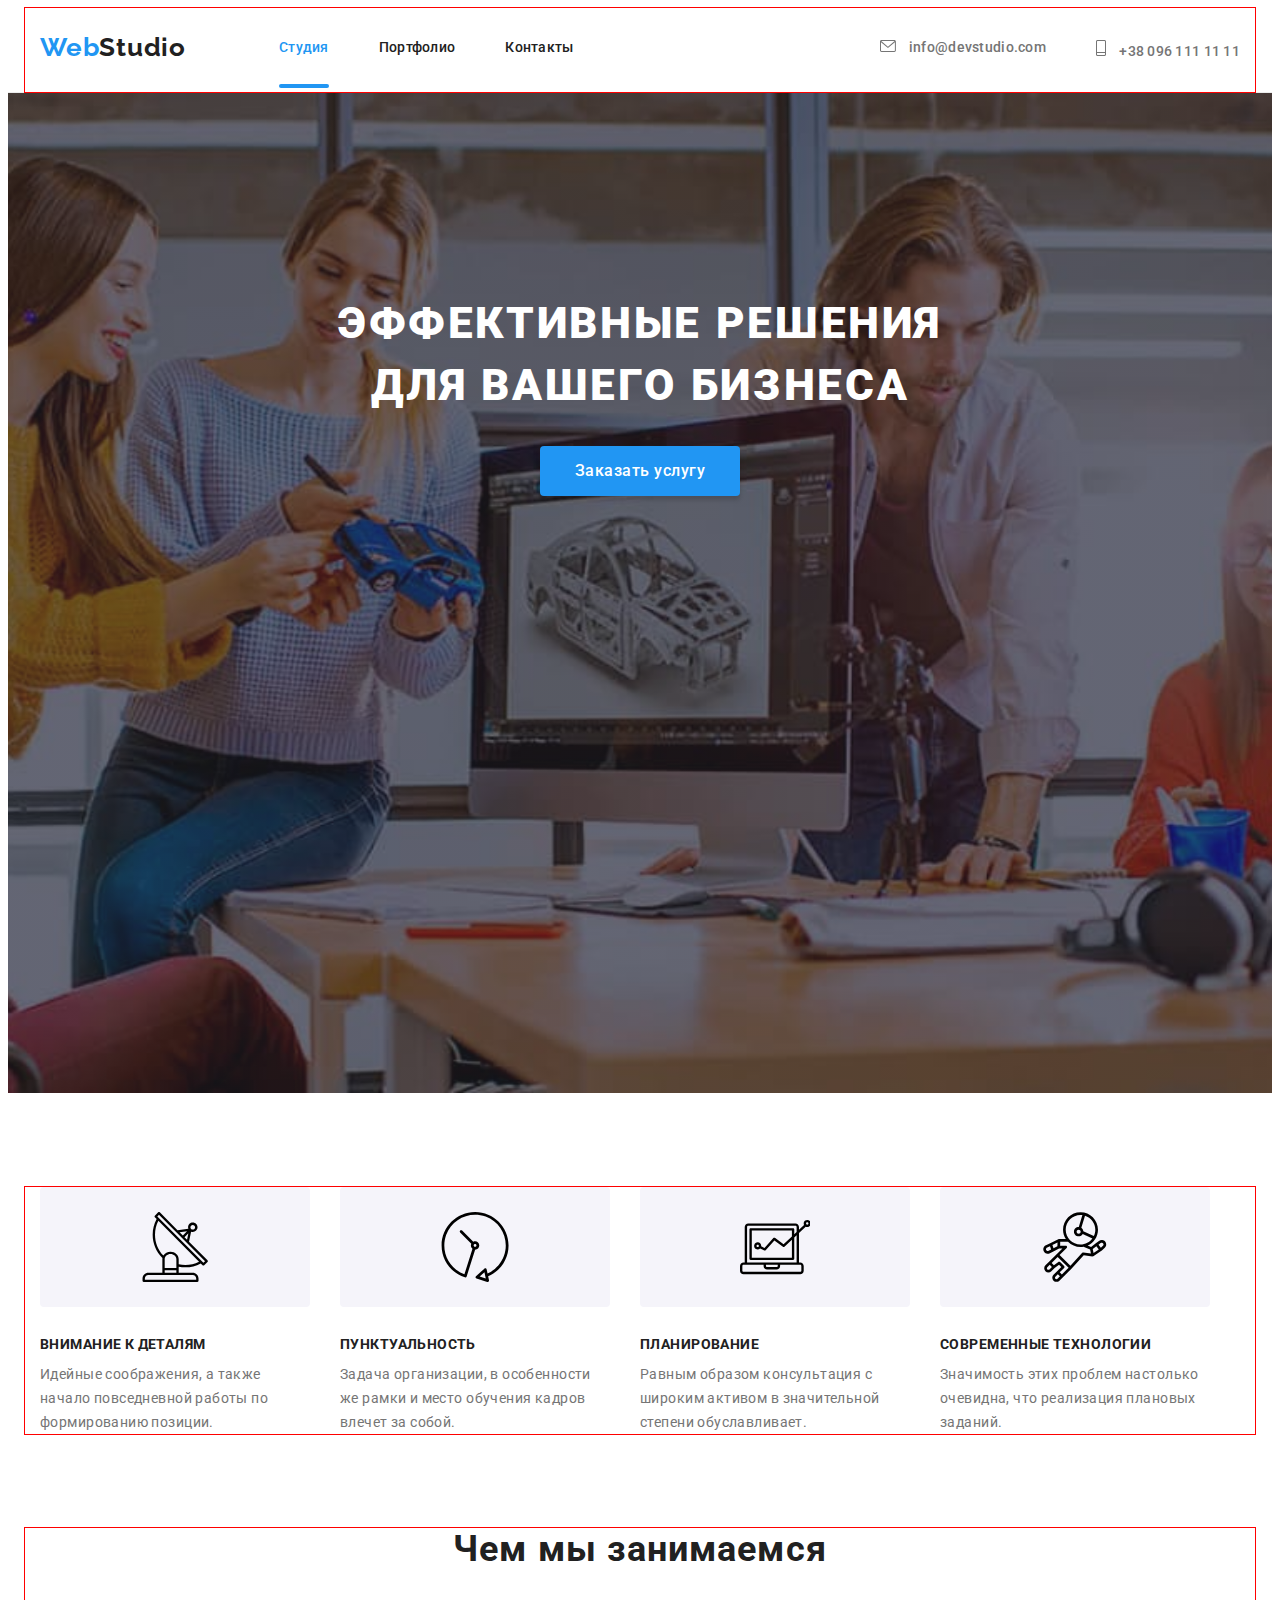
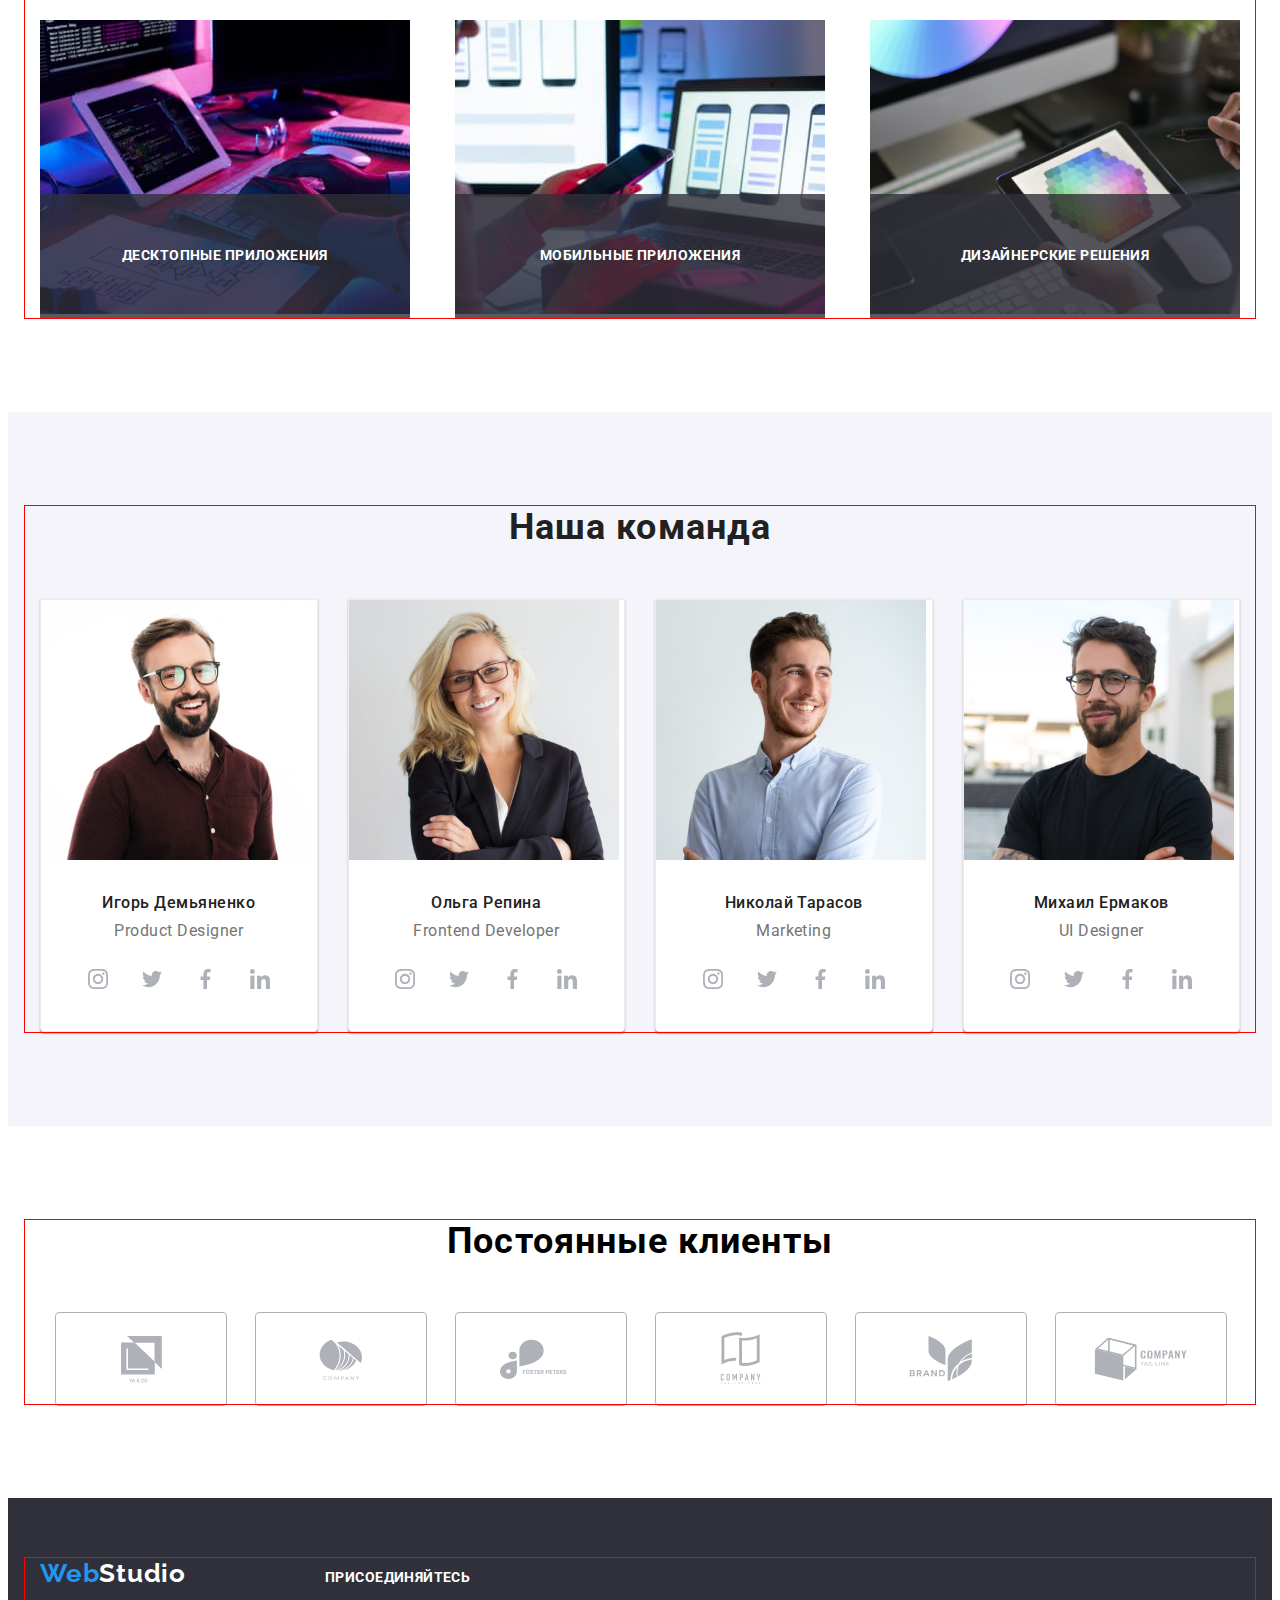
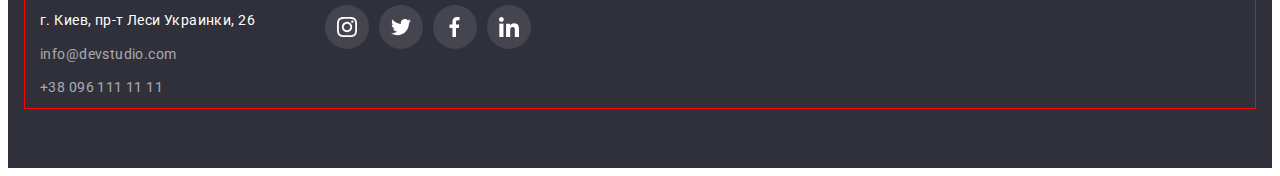
<file: index.html>
<!DOCTYPE html>
<html lang="ru">
  <head>
    <meta charset="UTF-8" />
    <title>homework_website</title>
    <link rel="preconnect" href="https://fonts.googleapis.com" />
    <link rel="preconnect" href="https://fonts.gstatic.com" crossorigin />
    <link
      href="https://fonts.googleapis.com/css2?family=Raleway:wght@400;500;700&family=Roboto:wght@400;500;700;900&display=swap"
      rel="stylesheet"
    />
    <link
      rel="stylesheet"
      href="https://cdnjs.cloudflare.com/ajax/libs/modern-normalize/1.1.0/modern-normalize.min.css"
      integrity="sha512-wpPYUAdjBVSE4KJnH1VR1HeZfpl1ub8YT/NKx4PuQ5NmX2tKuGu6U/JRp5y+Y8XG2tV+wKQpNHVUX03MfMFn9Q=="
      crossorigin="anonymous"
      referrerpolicy="no-referrer"
    />
    <link rel="stylesheet" href="css/styles.css" />
  </head>
  <body class="body">
    <header class="header">
      <div class="container">
        <div class="container-header">
          <a class="logo link" href=""
            ><span class="logo-style-first">Web</span
            ><span class="logo-style-second">Studio</span></a
          >
          <nav>
            <ul class="site-nav1">
              <li class="header-link">
                <a class="header-item current link current contacts" href=""
                  >Студия</a
                >
              </li>
              <li class="header-link">
                <a class="header-item link contacts" href="./portfolio.html"
                  >Портфолио</a
                >
              </li>
              <li class="header-link">
                <a class="header-item link contacts" href="">Контакты</a>
              </li>
            </ul>
          </nav>
          <ul class="site-nav2">
            <li class="header-link">
              <a
                class="header-item link contacts-link"
                href="mailto:info@devstudio.com"
              >
                <svg class="my-icon" width="16" height="12">
                  <use
                    href="./images/symbol-defs.svg#icon-envelope-hover"
                  ></use>
                </svg>
                info@devstudio.com</a
              >
            </li>
            <li class="header-link">
              <a class="header-item link contacts-link" href="tel:+380961111111"
                ><svg class="my-icon" width="10" height="16">
                  <use href="./images/symbol-defs.svg#icon-telefon"></use>
                </svg>
                +38 096 111 11 11</a
              >
            </li>
          </ul>
        </div>
      </div>
    </header>
    <main>
      <section class="hero-section section-no-padding">
        <div class="overlay">
          <h1 class="hero">Эффективные решения для вашего бизнеса</h1>

          <button class="button-blue-hero" type="button" data-modal-open>
            Заказать услугу
          </button>
        </div>
      </section>

      <section class="section section-no-padding">
        <h2 class="hidden"></h2>
        <div class="container">
          <ul class="title-text">
            <li class="list-text container-text">
              <div class="list-icon">
                <svg class="title-icon">
                  <use href="./images/symbol-defs.svg#icon-sputnik"></use>
                </svg>
              </div>
              <h3 class="title">Внимание к деталям</h3>
              <p class="text">
                Идейные соображения, а также начало повседневной работы по
                формированию позиции.
              </p>
            </li>
            <li class="list-text container-text">
              <div class="list-icon">
                <svg class="title-icon">
                  <use href="./images/symbol-defs.svg#icon-clock"></use>
                </svg>
              </div>
              <h3 class="title">Пунктуальность</h3>
              <p class="text">
                Задача организации, в особенности же рамки и место обучения
                кадров влечет за собой.
              </p>
            </li>
            <li class="list-text container-text">
              <div class="list-icon">
                <svg class="title-icon">
                  <use href="./images/symbol-defs.svg#icon-computer"></use>
                </svg>
              </div>
              <h3 class="title">Планирование</h3>
              <p class="text">
                Равным образом консультация с широким активом в значительной
                степени обуславливает.
              </p>
            </li>
            <li class="list-text container-text">
              <div class="list-icon">
                <svg class="title-icon">
                  <use href="./images/symbol-defs.svg#icon-cosmo"></use>
                </svg>
              </div>
              <h3 class="title">Современные технологии</h3>
              <p class="text">
                Значимость этих проблем настолько очевидна, что реализация
                плановых заданий.
              </p>
            </li>
          </ul>
        </div>
      </section>
      <section class="section section-no-padding">
        <div class="container">
          <h2 class="title-image">Чем мы занимаемся</h2>

          <ul class="container-image">
            <li class="list-image">
              <a href="" class="link-image">
                <img
                  src="./images/img_1.jpg"
                  alt="картинка_1"
                  width="370"
                  height="294"
                />
                <p class="text-image">Десктопные приложения</p>
              </a>
            </li>

            <li class="list-image">
              <a href="" class="link-image">
                <img
                  src="./images/img_2.jpg"
                  alt="картинка_2"
                  width="370"
                  height="294"
                />
                <p class="text-image">Мобильные приложения</p>
              </a>
            </li>
            <li class="list-image">
              <a href="" class="link-image">
                <img
                  src="./images/img_3.jpg"
                  alt="картинка_3"
                  width="370"
                  height="294"
                />
                <p class="text-image">Дизайнерские решения</p>
              </a>
            </li>
          </ul>
        </div>
      </section>

      <section class="team section section no-padding">
        <div class="container">
          <h2 class="title-team">Наша команда</h2>
          <ul class="container-img">
            <li class="list-team">
              <img
                src="./images/img1.jpg"
                alt="фото1"
                width="270"
                height="260"
              />
              <div class="container-team">
                <h3 class="name">Игорь Демьяненко</h3>
                <p class="profession" lang="en">Product Designer</p>
                <ul class="soc-list list">
                  <li class="soc-item">
                    <a href="" class="soc-link link">
                      <svg class="soc-icon" width="20" height="20">
                        <use
                          href="./images/symbol-defs.svg#icon-instagram"
                        ></use>
                      </svg>
                    </a>
                  </li>
                  <li class="soc-item">
                    <a href="" class="soc-link link">
                      <svg class="soc-icon" width="20" height="20">
                        <use href="./images/symbol-defs.svg#icon-twitter"></use>
                      </svg>
                    </a>
                  </li>
                  <li class="soc-item">
                    <a href="" class="soc-link link">
                      <svg class="soc-icon" width="20" height="20">
                        <use
                          href="./images/symbol-defs.svg#icon-facebook"
                        ></use>
                      </svg>
                    </a>
                  </li>
                  <li class="soc-item">
                    <a href="" class="soc-link link">
                      <svg class="soc-icon" width="20" height="20">
                        <use
                          href="./images/symbol-defs.svg#icon-linkedin"
                        ></use>
                      </svg>
                    </a>
                  </li>
                </ul>
              </div>
            </li>

            <li class="list-team">
              <img
                src="./images/img2.jpg"
                alt="фото2"
                width="270"
                height="260"
              />
              <div class="container-team">
                <h3 class="name">Ольга Репина</h3>
                <p class="profession" lang="en">Frontend Developer</p>
                <ul class="soc-list list">
                  <li class="soc-item">
                    <a href="" class="soc-link link">
                      <svg class="soc-icon" width="20" height="20">
                        <use
                          href="./images/symbol-defs.svg#icon-instagram"
                        ></use>
                      </svg>
                    </a>
                  </li>
                  <li class="soc-item">
                    <a href="" class="soc-link link">
                      <svg class="soc-icon" width="20" height="20">
                        <use href="./images/symbol-defs.svg#icon-twitter"></use>
                      </svg>
                    </a>
                  </li>
                  <li class="soc-item">
                    <a href="" class="soc-link link">
                      <svg class="soc-icon" width="20" height="20">
                        <use
                          href="./images/symbol-defs.svg#icon-facebook"
                        ></use>
                      </svg>
                    </a>
                  </li>
                  <li class="soc-item">
                    <a href="" class="soc-link link">
                      <svg class="soc-icon" width="20" height="20">
                        <use
                          href="./images/symbol-defs.svg#icon-linkedin"
                        ></use>
                      </svg>
                    </a>
                  </li>
                </ul>
              </div>
            </li>

            <li class="list-team">
              <img
                src="./images/img3.jpg"
                alt="фото3"
                width="270"
                height="260"
              />
              <div class="container-team">
                <h3 class="name">Николай Тарасов</h3>
                <p class="profession" lang="en">Marketing</p>
                <ul class="soc-list list">
                  <li class="soc-item">
                    <a href="" class="soc-link link">
                      <svg class="soc-icon" width="20" height="20">
                        <use
                          href="./images/symbol-defs.svg#icon-instagram"
                        ></use>
                      </svg>
                    </a>
                  </li>
                  <li class="soc-item">
                    <a href="" class="soc-link link">
                      <svg class="soc-icon" width="20" height="20">
                        <use href="./images/symbol-defs.svg#icon-twitter"></use>
                      </svg>
                    </a>
                  </li>
                  <li class="soc-item">
                    <a href="" class="soc-link link">
                      <svg class="soc-icon" width="20" height="20">
                        <use
                          href="./images/symbol-defs.svg#icon-facebook"
                        ></use>
                      </svg>
                    </a>
                  </li>
                  <li class="soc-item">
                    <a href="" class="soc-link link">
                      <svg class="soc-icon" width="20" height="20">
                        <use
                          href="./images/symbol-defs.svg#icon-linkedin"
                        ></use>
                      </svg>
                    </a>
                  </li>
                </ul>
              </div>
            </li>

            <li class="list-team">
              <img
                src="./images/img4.jpg"
                alt="фото4"
                width="270"
                height="260"
              />
              <div class="container-team">
                <h3 class="name">Михаил Ермаков</h3>
                <p class="profession" lang="en">UI Designer</p>
                <ul class="soc-list list">
                  <li class="soc-item">
                    <a href="" class="soc-link link">
                      <svg class="soc-icon" width="20" height="20">
                        <use
                          href="./images/symbol-defs.svg#icon-instagram"
                        ></use>
                      </svg>
                    </a>
                  </li>
                  <li class="soc-item">
                    <a href="" class="soc-link link">
                      <svg class="soc-icon" width="20" height="20">
                        <use href="./images/symbol-defs.svg#icon-twitter"></use>
                      </svg>
                    </a>
                  </li>
                  <li class="soc-item">
                    <a href="" class="soc-link link">
                      <svg class="soc-icon" width="20" height="20">
                        <use
                          href="./images/symbol-defs.svg#icon-facebook"
                        ></use>
                      </svg>
                    </a>
                  </li>
                  <li class="soc-item">
                    <a href="" class="soc-link link">
                      <svg class="soc-icon" width="20" height="20">
                        <use
                          href="./images/symbol-defs.svg#icon-linkedin"
                        ></use>
                      </svg>
                    </a>
                  </li>
                </ul>
              </div>
            </li>
          </ul>
        </div>
      </section>

      <section class="section section no-padding">
        <div class="container">
          <div class="client-slogan">
            <h2 class="client-text">Постоянные клиенты</h2>
            <ul class="client-soc-list list">
              <li class="client-soc-item">
                <a href="" class="client-soc-link link">
                  <svg class="client-soc-icon" width="41" height="46.7">
                    <use href="./images/symbol-defs.svg#icon-union"></use>
                  </svg>
                </a>
              </li>
              <li class="client-soc-item">
                <a href="" class="client-soc-link link">
                  <svg class="client-soc-icon" width="43.46" height="41.18">
                    <use href="./images/symbol-defs.svg#icon-company"></use>
                  </svg>
                </a>
              </li>
              <li class="client-soc-item">
                <a href="" class="client-soc-link link">
                  <svg class="client-soc-icon" width="84.44" height="40.62">
                    <use href="./images/symbol-defs.svg#icon-foster"></use>
                  </svg>
                </a>
              </li>
              <li class="client-soc-item">
                <a href="" class="client-soc-link link">
                  <svg class="client-soc-icon" width="106" height="60">
                    <use href="./images/symbol-defs.svg#icon-logo"></use>
                  </svg>
                </a>
              </li>
              <li class="client-soc-item">
                <a href="" class="client-soc-link link">
                  <svg class="client-soc-icon" width="106" height="60">
                    <use href="./images/symbol-defs.svg#icon-brend"></use>
                  </svg>
                </a>
              </li>
              <li class="client-soc-item">
                <a href="" class="client-soc-link link">
                  <svg class="client-soc-icon" width="93.79" height="43.93">
                    <use href="./images/symbol-defs.svg#icon-tagline"></use>
                  </svg>
                </a>
              </li>
            </ul>
          </div>
        </div>
      </section>
    </main>

    <footer class="footer">
      <div class="container container-footer">
        <div class="container-adress">
          <a class="logo-footer link" href=""
            ><span class="logo-style-first">Web</span
            ><span class="logo-style-second">Studio</span></a
          >
          <address>
            <ul>
              <li class="footer-link">
                <a class="footer-adress link" href=""
                  >г. Киев, пр-т Леси Украинки, 26</a
                >
              </li>
              <li class="footer-link">
                <a
                  class="footer-item link contacts-link-footer"
                  href="mailto:info@devstudio.com"
                  >info@devstudio.com</a
                >
              </li>
              <li class="footer-link">
                <a
                  class="footer-item link contacts-link-footer"
                  href="tel:+380961111111"
                  >+38 096 111 11 11</a
                >
              </li>
            </ul>
          </address>
        </div>
        <div class="footer-slogan">
          <h3 class="footer-text">присоединяйтесь</h3>
          <ul class="footer-soc-list list">
            <li class="footer-soc-item">
              <a href="" class="footer-soc-link link">
                <svg class="footer-soc-icon" width="20" height="20">
                  <use href="./images/symbol-defs.svg#icon-instagram"></use>
                </svg>
              </a>
            </li>
            <li class="footer-soc-item">
              <a href="" class="footer-soc-link link">
                <svg class="footer-soc-icon" width="20" height="20">
                  <use href="./images/symbol-defs.svg#icon-twitter"></use>
                </svg>
              </a>
            </li>
            <li class="footer-soc-item">
              <a href="" class="footer-soc-link link">
                <svg class="footer-soc-icon" width="20" height="20">
                  <use href="./images/symbol-defs.svg#icon-facebook"></use>
                </svg>
              </a>
            </li>
            <li class="footer-soc-item">
              <a href="" class="footer-soc-link link">
                <svg class="footer-soc-icon" width="20" height="20">
                  <use href="./images/symbol-defs.svg#icon-linkedin"></use>
                </svg>
              </a>
            </li>
          </ul>
        </div>
      </div>
    </footer>
    <div class="backdrop is-hidden" data-modal>
      <div class="modal">
        <button type="button" class="modal-close-button" data-modal-close>
          <svg class="icon-close-button" width="18" height="18">
            <use href="./images/symbol-defs.svg#icon-close-black"></use>
          </svg>
        </button>
      </div>
    </div>
    <script src="./js/modal.js"></script>
  </body>
</html>
</file>
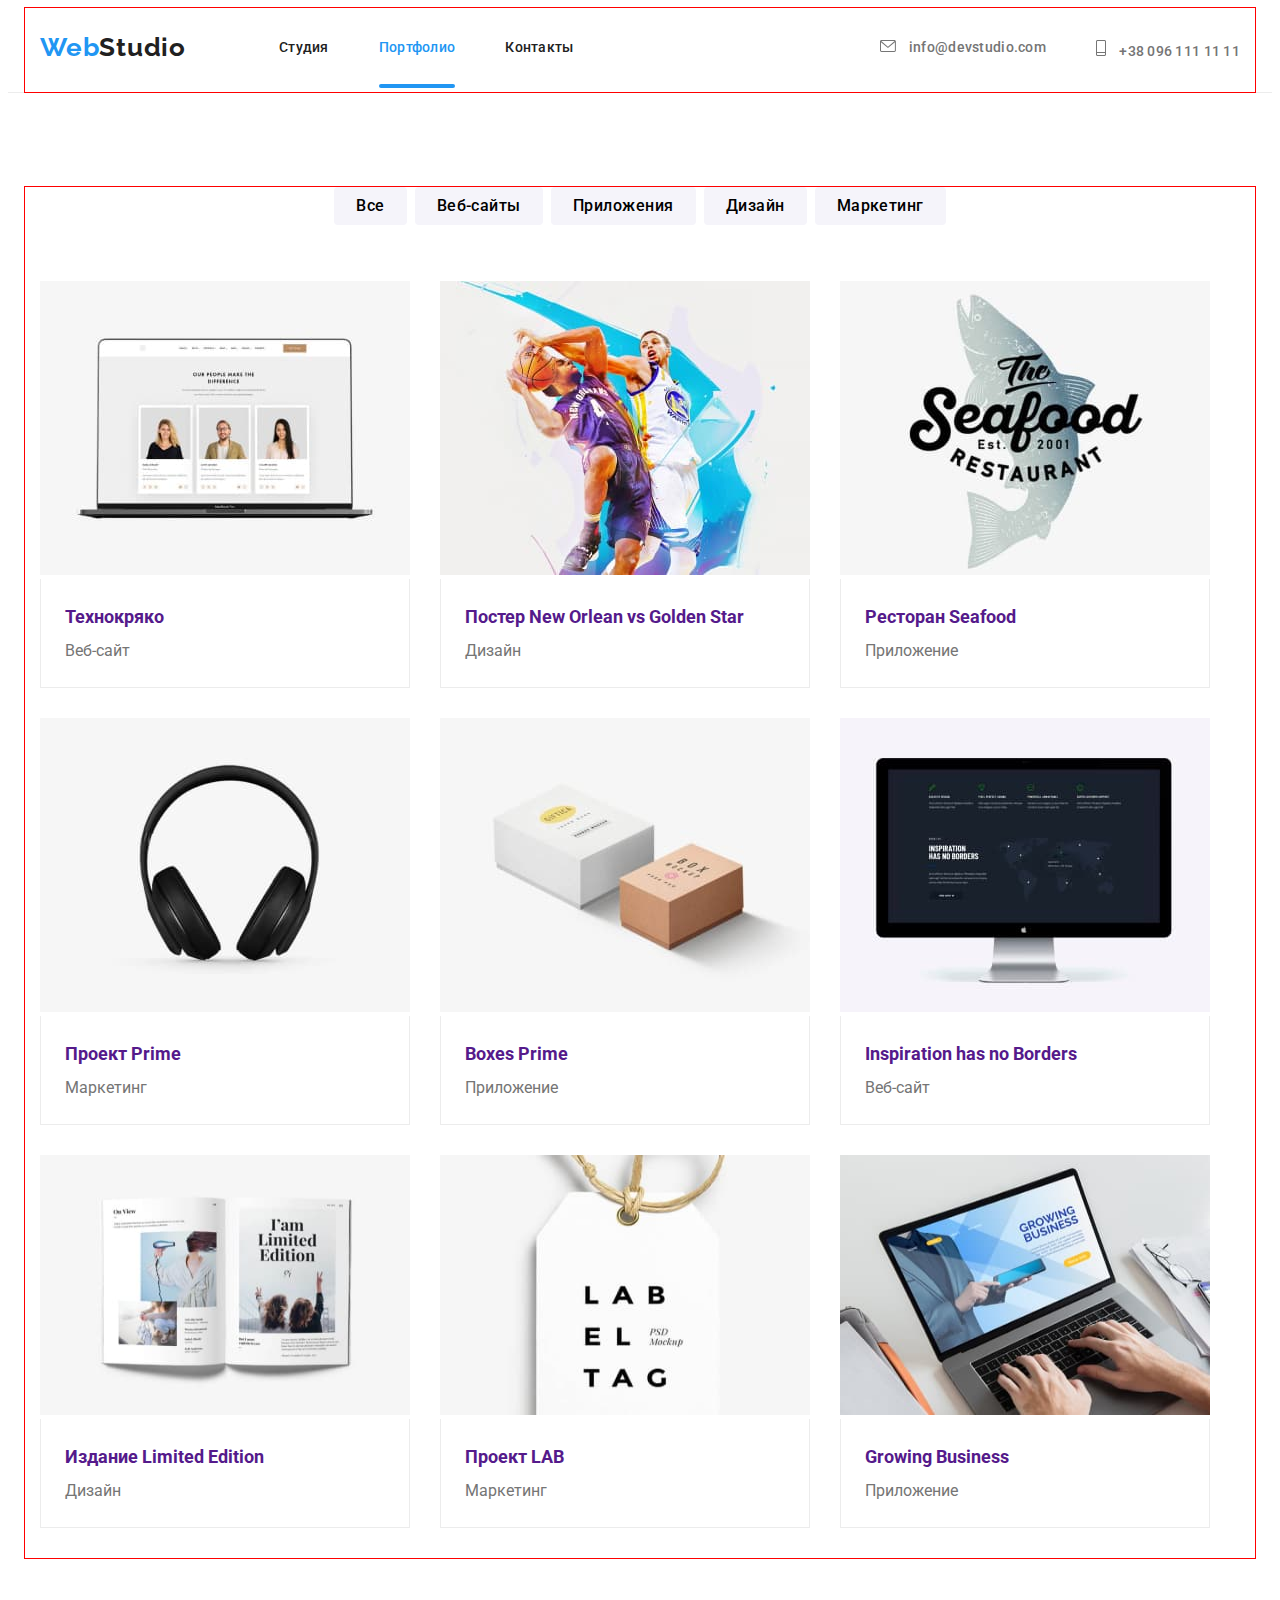
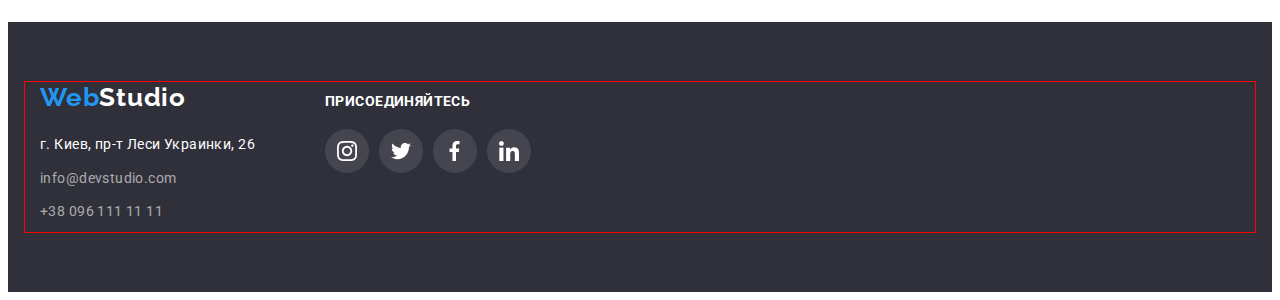
<file: portfolio.html>
<!DOCTYPE html>
<html lang="ru">
  <head>
    <meta charset="UTF-8" />
    <title>homework_website</title>
    <link rel="preconnect" href="https://fonts.googleapis.com" />
    <link rel="preconnect" href="https://fonts.gstatic.com" crossorigin />
    <link
      href="https://fonts.googleapis.com/css2?family=Raleway:wght@400;500;700&family=Roboto:wght@400;500;700;900&display=swap"
      rel="stylesheet"
    />
    <link
      rel="stylesheet"
      href="https://cdnjs.cloudflare.com/ajax/libs/modern-normalize/1.1.0/modern-normalize.min.css"
      integrity="sha512-wpPYUAdjBVSE4KJnH1VR1HeZfpl1ub8YT/NKx4PuQ5NmX2tKuGu6U/JRp5y+Y8XG2tV+wKQpNHVUX03MfMFn9Q=="
      crossorigin="anonymous"
      referrerpolicy="no-referrer"
    />
    <link rel="stylesheet" href="css/styles.css" />
  </head>

  <body class="body">
    <header class="header">
      <div class="container">
        <div class="container-header">
          <a class="logo link" href=""
            ><span class="logo-style-first">Web</span
            ><span class="logo-style-second">Studio</span></a
          >

          <nav>
            <ul class="site-nav1">
              <li class="header-link">
                <a class="header-item link contacts" href="./index.html"
                  >Студия</a
                >
              </li>
              <li class="header-link">
                <a class="header-item link current contacts" href=""
                  >Портфолио</a
                >
              </li>
              <li class="header-link">
                <a class="header-item link contacts" href="">Контакты</a>
              </li>
            </ul>
          </nav>
          <ul class="site-nav2">
            <li class="header-link">
              <a
                class="header-item link contacts-link"
                href="mailto:info@devstudio.com"
              >
                <svg class="my-icon" width="16" height="12">
                  <use
                    href="./images/symbol-defs.svg#icon-envelope-hover"
                  ></use>
                </svg>
                info@devstudio.com</a
              >
            </li>
            <li class="header-link">
              <a class="header-item link contacts-link" href="tel:+380961111111"
                ><svg class="my-icon" width="10" height="16">
                  <use href="./images/symbol-defs.svg#icon-telefon"></use>
                </svg>
                +38 096 111 11 11</a
              >
            </li>
          </ul>
        </div>
      </div>
    </header>

    <main>
      <section class="section section-no-padding">
        <div class="container">
          <h1 class="header-portfolio">portfolio</h1>
          <ul class="hero-button">
            <li class="hero-link">
              <button class="button" type="button">Все</button>
            </li>
            <li class="hero-link">
              <button class="button" type="button">Веб-сайты</button>
            </li>
            <li class="hero-link">
              <button class="button" type="button">Приложения</button>
            </li>
            <li class="hero-link">
              <button class="button" type="button">Дизайн</button>
            </li>
            <li class="hero-link">
              <button class="button" type="button">Маркетинг</button>
            </li>
          </ul>
          <ul class="flex-container">
            <li class="list-portfolio shadow">
              <a class="link content-link" href="">
                <div class="content-top-wrap">
                  <img
                    src="./img/img1.jpg"
                    alt="фото1"
                    width="370"
                    height="294"
                  />
                  <p class="content-top-text">
                    Ресурс предлагает комплексные предложения с разным уровнем
                    функционала и сервисов. Все это позволит посетителю получить
                    исчерпывающие сведения о компании или частном лице.
                  </p>
                </div>
                <div class="container-elements">
                  <h2 class="post-title">Технокряко</h2>
                  <p class="site-item">Веб-сайт</p>
                </div>
              </a>
            </li>

            <li class="list-portfolio shadow">
              <a class="link content-link" href="">
                <div class="content-top-wrap">
                  <img
                    src="./img/img2.jpg"
                    alt="фото2"
                    width="370"
                    height="294"
                  />
                  <p class="content-top-text">
                    Ресурс предлагает комплексные предложения с разным уровнем
                    функционала и сервисов. Все это позволит посетителю получить
                    исчерпывающие сведения о компании или частном лице.
                  </p>
                </div>
                <div class="container-elements">
                  <h2 class="post-title">Постер New Orlean vs Golden Star</h2>
                  <p class="design-item">Дизайн</p>
                </div>
              </a>
            </li>

            <li class="list-portfolio shadow">
              <a class="link content-link" href="">
                <div class="content-top-wrap">
                  <img
                    src="./img/img3.jpg"
                    alt="фото3"
                    width="370"
                    height="294"
                  />
                  <p class="content-top-text">
                    Ресурс предлагает комплексные предложения с разным уровнем
                    функционала и сервисов. Все это позволит посетителю получить
                    исчерпывающие сведения о компании или частном лице.
                  </p>
                </div>
                <div class="container-elements">
                  <h2 class="post-title">Ресторан Seafood</h2>
                  <p class="application-item">Приложение</p>
                </div>
              </a>
            </li>

            <li class="list-portfolio shadow">
              <a class="link content-link" href="">
                <div class="content-top-wrap">
                  <img
                    src="./img/img4.jpg"
                    alt="фото4"
                    width="370"
                    height="294"
                  />
                  <p class="content-top-text">
                    Ресурс предлагает комплексные предложения с разным уровнем
                    функционала и сервисов. Все это позволит посетителю получить
                    исчерпывающие сведения о компании или частном лице.
                  </p>
                </div>
                <div class="container-elements">
                  <h2 class="post-title">Проект Prime</h2>
                  <p class="marketing-item">Маркетинг</p>
                </div>
              </a>
            </li>
            <li class="list-portfolio shadow">
              <a class="link content-link" href="">
                <div class="content-top-wrap">
                  <img
                    src="./img/img5.jpg"
                    alt="фото4"
                    width="370"
                    height="294"
                  />
                  <p class="content-top-text">
                    Ресурс предлагает комплексные предложения с разным уровнем
                    функционала и сервисов. Все это позволит посетителю получить
                    исчерпывающие сведения о компании или частном лице.
                  </p>
                </div>
                <div class="container-elements">
                  <h2 class="post-title">Boxes Prime</h2>
                  <p class="application-item">Приложение</p>
                </div>
              </a>
            </li>
            <li class="list-portfolio shadow">
              <a class="link content-link" href="">
                <div class="content-top-wrap">
                  <img
                    src="./img/img6.jpg"
                    alt="фото4"
                    width="370"
                    height="294"
                  />
                  <p class="content-top-text">
                    Ресурс предлагает комплексные предложения с разным уровнем
                    функционала и сервисов. Все это позволит посетителю получить
                    исчерпывающие сведения о компании или частном лице.
                  </p>
                </div>
                <div class="container-elements">
                  <h2 class="post-title">Inspiration has no Borders</h2>
                  <p class="site-item">Веб-сайт</p>
                </div>
              </a>
            </li>
            <li class="list-portfolio shadow">
              <a class="link content-link" href="">
                <div class="content-top-wrap">
                  <img
                    src="./img/img7.jpg"
                    alt="фото4"
                    width="370"
                    height="260"
                  />
                  <p class="content-top-text">
                    Ресурс предлагает комплексные предложения с разным уровнем
                    функционала и сервисов. Все это позволит посетителю получить
                    исчерпывающие сведения о компании или частном лице.
                  </p>
                </div>
                <div class="container-elements">
                  <h2 class="post-title">Издание Limited Edition</h2>
                  <p class="design-item">Дизайн</p>
                </div>
              </a>
            </li>
            <li class="list-portfolio shadow">
              <a class="link content-link" href="">
                <div class="content-top-wrap">
                  <img
                    src="./img/img8.jpg"
                    alt="фото4"
                    width="370"
                    height="260"
                  />
                  <p class="content-top-text">
                    Ресурс предлагает комплексные предложения с разным уровнем
                    функционала и сервисов. Все это позволит посетителю получить
                    исчерпывающие сведения о компании или частном лице.
                  </p>
                </div>
                <div class="container-elements">
                  <h2 class="post-title">Проект LAB</h2>
                  <p class="marketing-item">Маркетинг</p>
                </div>
              </a>
            </li>
            <li class="list-portfolio shadow">
              <a class="link content-link" href="">
                <div class="content-top-wrap">
                  <img
                    src="./img/img9.jpg"
                    alt="фото4"
                    width="370"
                    height="260"
                  />
                  <p class="content-top-text">
                    Ресурс предлагает комплексные предложения с разным уровнем
                    функционала и сервисов. Все это позволит посетителю получить
                    исчерпывающие сведения о компании или частном лице.
                  </p>
                </div>
                <div class="container-elements">
                  <h2 class="post-title">Growing Business</h2>
                  <p class="application-item">Приложение</p>
                </div>
              </a>
            </li>
          </ul>
        </div>
      </section>
    </main>
    <footer class="footer">
      <div class="container container-footer">
        <div class="container-adress">
          <a class="logo-footer link" href=""
            ><span class="logo-style-first">Web</span
            ><span class="logo-style-second">Studio</span></a
          >
          <address>
            <ul>
              <li class="footer-link">
                <a class="footer-adress link" href=""
                  >г. Киев, пр-т Леси Украинки, 26</a
                >
              </li>
              <li class="footer-link">
                <a
                  class="footer-item link contacts-link-footer"
                  href="mailto:info@devstudio.com"
                  >info@devstudio.com</a
                >
              </li>
              <li class="footer-link">
                <a
                  class="footer-item link contacts-link-footer"
                  href="tel:+380961111111"
                  >+38 096 111 11 11</a
                >
              </li>
            </ul>
          </address>
        </div>
        <div class="footer-slogan">
          <h3 class="footer-text">присоединяйтесь</h3>
          <ul class="footer-soc-list list">
            <li class="footer-soc-item">
              <a href="" class="footer-soc-link link">
                <svg class="footer-soc-icon" width="20" height="20">
                  <use href="./images/symbol-defs.svg#icon-instagram"></use>
                </svg>
              </a>
            </li>
            <li class="footer-soc-item">
              <a href="" class="footer-soc-link link">
                <svg class="footer-soc-icon" width="20" height="20">
                  <use href="./images/symbol-defs.svg#icon-twitter"></use>
                </svg>
              </a>
            </li>
            <li class="footer-soc-item">
              <a href="" class="footer-soc-link link">
                <svg class="footer-soc-icon" width="20" height="20">
                  <use href="./images/symbol-defs.svg#icon-facebook"></use>
                </svg>
              </a>
            </li>
            <li class="footer-soc-item">
              <a href="" class="footer-soc-link link">
                <svg class="footer-soc-icon" width="20" height="20">
                  <use href="./images/symbol-defs.svg#icon-linkedin"></use>
                </svg>
              </a>
            </li>
          </ul>
        </div>
      </div>
    </footer>
  </body>
</html>
</file>
<file: css/styles.css>
:root {
  --primary-white-color: #ffffff;
  --primary-text-color: #212121;
  --accent-color: #2196f3;
}
.body {
  font-family: "Roboto", sans-serif;
  font-weight: 400;
  color: var(--primary-text-color);
  background-color: var(--primary-white-color);
}
.section {
  padding-top: 94px;
  padding-bottom: 94px;
}
h1,
h2,
h3,
p {
  margin: 0;
}
ul,
ol {
  margin: 0;
  padding-left: 0;
}
.button {
  cursor: pointer;
}
.img {
  display: block;
  max-width: 100%;
}
.container {
  width: 1200px;
  padding-left: 15px;
  padding-right: 15px;
  margin-left: auto;
  margin-right: auto;
  outline: 1px solid red;
}
.container-footer {
  display: flex;
  align-items: baseline;
}
.container-header {
  display: flex;
}
.header {
  font-size: 16px;
  line-height: 2;
  text-align: center;
  color: rgb(117, 117, 117);
  border-bottom: 1px solid #ececec;
}

.site-nav1 {
  display: flex;
}
.site-nav2 {
  display: flex;
  margin-left: auto;
}
.logo {
  display: block;
  font-family: "Raleway";
  font-style: Bold;
  font-weight: 700;
  font-size: 26px;
  line-height: 1.2;
  color: var(--primary-text-color);
  text-align: left;
  margin-right: 93px;
  padding-top: 24px;
  padding-bottom: 24px;
}

.header-link {
  display: block;
  padding-top: 32px;
  padding-bottom: 32px;
  transition-duration: 250ms;
  transition-timing-function: cubic-bezier(0.4, 0, 0.2, 1);
}
.header-item {
  display: block;
  transition-duration: 250ms;
  transition-timing-function: cubic-bezier(0.4, 0, 0.2, 1);
  position: relative;
}

.header-item.current::after {
  content: "";
  position: absolute;
  width: 100%;
  height: 4px;
  background-color: #2196f3;
  border-radius: 2px;
  left: 0;
  bottom: -32px;
}
.link {
  text-decoration: none;
}

.hero-section {
  max-width: 1600px;
  height: 600px;
  margin-left: auto;
  margin-right: auto;
  text-align: center;
  background-image: linear-gradient(
      to right,
      rgba(47, 48, 58, 0.4),
      rgba(47, 48, 58, 0.4)
    ),
    url("../images/img_overlay.jpg");
  background-repeat: no-repeat;
  background-position: center;
  background-size: cover;
  padding-bottom: 200px;
  padding-top: 200px;
}
.hero {
  max-width: 1600px;
  display: inline-block;
  width: 696px;
  font-weight: 900;
  font-size: 44px;
  line-height: 1.4;
  text-align: center;
  letter-spacing: 0.06em;
  text-transform: uppercase;
  color: var(--primary-white-color);
  padding-bottom: 30px;
}

.button-blue-hero {
  display: block;
  font-family: "Roboto";
  font-style: normal;
  background-color: var(--accent-color);
  color: var(--primary-white-color);
  font-weight: 700;
  width: 200px;
  height: 50px;
  font-size: 16px;
  line-height: 1.88;
  letter-spacing: 0.06em;
  text-align: center;
  border: 1px solid transparent;
  border-radius: 4px;
  cursor: pointer;
  box-shadow: 0px 4px 4px rgba(0, 0, 0, 0.15);
  border: none;
  margin: auto;
  transition-duration: 250ms;
  transition-timing-function: cubic-bezier(0.4, 0, 0.2, 1);
}

.button-blue-hero:hover,
.button-blue-hero:focus {
  background-color: var(--accent-color);
}
.flex-container {
  display: flex;
  flex-wrap: wrap;
  margin-bottom: -30px;
}
.list-text {
  display: block;
  width: 270px;
  justify-content: space-between;
  margin-right: 30px;
}

.list-text:nth-child(4n) {
  margin-right: 0;
  margin-bottom: 0;
}

.list {
  display: block;
  justify-content: space-between;
  margin-right: 30px;
}
.list:nth-child(3n) {
  margin-right: 0;
}
.list-portfolio {
  display: block;
  justify-content: space-between;
  margin-bottom: 30px;
  margin-right: 30px;
  transition-duration: 250ms;
  transition-timing-function: cubic-bezier(0.4, 0, 0.2, 1);
}
.list-portfolio:nth-child(3n) {
  margin-right: 0;
}
.list-portfolio:hover,
.list-portfolio:focus {
  box-shadow: 0px 1px 1px rgba(0, 0, 0, 0.12), 0px 4px 4px rgba(0, 0, 0, 0.06),
    1px 4px 6px rgba(0, 0, 0, 0.16);
}
.list-portfolio:hover .content-top-text {
  transform: translateY(0%);
}
.list-image {
  display: block;
  width: 370px;
  justify-content: space-between;
  margin-right: 30px;
  position: relative;
}
.list-image:nth-child(3n) {
  margin-right: 0;
}

.list-team {
  display: block;
  width: 370px;
  justify-content: space-between;
  background-color: #ffffff;
  border: 1px solid #ececec;
  margin-right: 30px;
  box-shadow: 0px 1px 3px rgba(0, 0, 0, 0.12), 0px 1px 1px rgba(0, 0, 0, 0.14),
    0px 2px 1px rgba(0, 0, 0, 0.2);
  border-radius: 0px 0px 4px 4px;
}
.list-team:nth-child(4n) {
  margin-right: 0;
}
.link-image {
  text-decoration: none;
}
.text-image {
  font-weight: 700;
  font-size: 14px;
  line-height: 1.14;
  text-align: center;
  letter-spacing: 0.03em;
  text-transform: uppercase;
  color: var(--primary-white-color);
  background-color: rgba(47, 48, 58, 0.8);
  position: absolute;
  bottom: 0;
  right: 0;
  width: 100%;
  height: 70px;
  display: flex;
  align-items: center;
  justify-content: center;
  padding-top: 27px;
  padding-bottom: 27px;
}
.container-elements {
  display: block;
  border: 1px solid #ececec;
  border-top: none;
  padding: 20px 24px 20px 24px;
}

.link.current {
  color: var(--accent-color);
}
.header:hover,
.header:focus {
  color: #2196f3;
}

.logo-footer {
  font-family: "Raleway";
  font-style: Bold;
  font-size: 26px;
  line-height: 1.2;
  color: var(--primary-white-color);
  display: block;
}
.contacts-link {
  font-weight: 500;
  font-size: 14px;
  line-height: 1.14;
  letter-spacing: 0.02em;
  color: #757575;
  display: block;
  text-align: right;
  margin-left: 50px;
}
.contacts-link:nth-last-child(-2n) {
  margin-left: 0;
}

.contacts {
  font-weight: 500;
  font-size: 14px;
  line-height: 1.14;
  letter-spacing: 0.02em;
  color: var(--primary-text-color);
  display: block;
  margin-right: 50px;
}
.contacts:nth-child(2n) {
  margin-right: 0;
}

.contacts-link-footer {
  font-family: "Roboto";
  font-style: normal;
  font-weight: 400;
  font-size: 14px;
  line-height: 24px;
  letter-spacing: 0.03em;
  color: rgba(255, 255, 255, 0.6);
  display: block;
}

.button-blue-hero {
  display: block;
  font-family: "Roboto";
  font-style: normal;
  background-color: var(--accent-color);
  color: var(--primary-white-color);
  font-weight: 500;
  font-size: 16px;
  line-height: 1.6;
  text-align: center;
  letter-spacing: 0.03em;
  border-radius: 4px;
  padding-left: 22px;
  padding-right: 22px;
  padding-top: 6px;
  padding-bottom: 6px;
  border: none;
  transition: transform 300ms;
}
.button-blue-hero:hover,
.button-blue-hero:focus {
  background-color: var(--accent-color);
}
.button {
  display: block;
  font-family: "Roboto";
  font-style: normal;
  background-color: #f5f4fa;
  color: black;
  font-weight: 500;
  font-size: 16px;
  line-height: 1.6;
  text-align: center;
  letter-spacing: 0.03em;
  border-radius: 4px;
  padding-left: 22px;
  padding-right: 22px;
  padding-top: 6px;
  padding-bottom: 6px;
  border: none;
  transition-duration: 250ms;
  transition-timing-function: cubic-bezier(0.4, 0, 0.2, 1);
}

.button:hover,
.button:focus {
  box-shadow: 0px 4px 4px 0px rgba(0, 0, 0, 0.25);
}
.logo-style-first {
  font-family: "Raleway";
  font-weight: 700;
  font-size: 26px;
  line-height: 1.19;
  letter-spacing: 0.03em;
  color: var(--accent-color);
}
.logo-style-second {
  font-family: "Raleway";
  font-weight: 700;
  font-size: 26px;
  line-height: 1.19;
  letter-spacing: 0.03em;
}
.title-logo {
  display: flex;
}
.my-icon {
  display: inline-block;
  fill: currentColor;
  margin-right: 10px;
  justify-content: center;
}
.hidden {
  position: absolute;
  width: 1px;
  height: 1px;
  margin: -1px;
  border: 0;
  padding: 0;
  clip: rect(0 0 0 0);
  overflow: hidden;
}

.list-icon {
  display: flex;
  width: 270px;
  height: 120px;
  border-radius: 4px;
  justify-content: center;
  align-items: center;
  margin-bottom: 30px;
  background-color: rgba(245, 244, 250, 1);
}
.title-icon {
  width: 70px;
  height: 70px;
}
.title-text {
  display: flex;
  margin-right: -30px;
}
.title {
  display: block;
  margin-bottom: 10px;
  font-weight: 700;
  font-size: 14px;
  line-height: 1.14;
  letter-spacing: 0.03em;
  text-transform: uppercase;
}
.text {
  display: block;
  font-size: 14px;
  line-height: 1.7;
  letter-spacing: 0.03em;
  color: #757575;
}
.title-image {
  display: block;
  text-align: center;
  margin-top: -94px;
  margin-bottom: 50px;
  font-weight: 700;
  font-size: 36px;
  line-height: 1.17;
  text-align: center;
  letter-spacing: 0.03em;
}
.title-team {
  display: block;
  text-align: center;
  margin-bottom: 50px;
  font-weight: 700;
  font-size: 36px;
  line-height: 1.17;
  text-align: center;
  letter-spacing: 0.03em;
}
.container-img {
  display: flex;
  justify-content: space-between;
}
.img {
  display: block;
  margin-right: 30px;
}
.img:nth-child(4n) {
  margin-right: 0;
}
.container-image {
  display: flex;
  justify-content: space-between;
}
.image {
  display: block;
  margin-right: 30px;
}
.image:last-child {
  margin-right: 0;
}
.container-team {
  padding-top: 30px;
  padding-bottom: 30px;
}
.name {
  display: block;
  font-weight: 500;
  font-size: 16px;
  line-height: 1.18;
  text-align: center;
  letter-spacing: 0.03em;
}
.profession {
  display: block;
  font-size: 16px;
  line-height: 1.18;
  text-align: center;
  letter-spacing: 0.03em;
  color: #757575;
  margin-top: 10px;
  margin-bottom: 16px;
}
.team {
  background-color: #f5f4fa;
}

.content-top-wrap {
  position: relative;
  overflow: hidden;
}

.content-top-text {
  position: absolute;
  top: 0;
  left: 0;
  font-weight: 400;
  font-size: 18px;
  line-height: 1.56;
  letter-spacing: 0.03em;
  background-color: rgba(33, 150, 243, 0.9);
  color: var(--primary-white-color);
  padding: 63px 24px;
  height: 100%;
  transform: translateY(101%);
  transition-duration: 250ms;
  transition-timing-function: cubic-bezier(0.4, 0, 0.2, 1);
}

.header-link:hover,
.header-link:focus {
  color: var(--accent-color);
}
.header-item:hover,
.header-item:focus {
  color: var(--accent-color);
}
.header-link:active {
  color: var(--accent-color);
}
.header-item:active {
  color: var(--accent-color);
}
.overlay {
  max-width: 1600px;
  height: 600px;
  margin-left: auto;
  margin-right: auto;
}
.hero-button {
  display: flex;
  justify-content: center;
  padding-bottom: 56px;
}
.hero-link {
  display: block;
  margin-right: 8px;
  align-items: center;
  transition-duration: 250ms;
  transition-timing-function: cubic-bezier(0.4, 0, 0.2, 1);
}
.hero-link:nth-child(5n) {
  margin-right: 0;
}

.header-link,
.hero-link,
.list,
.footer-link,
.link {
  list-style: none;
}

.hero-link:hover,
.hero-link:focus {
  color: var(--accent-color);
}
.hero-item:hover,
.hero-item:focus {
  color: var(--accent-color);
}
.button:hover,
.button:focus {
  color: white;
  background-color: #2196f3;
}
.site-item:hover,
.site-item:focus {
  color: var(--accent-color);
}
.design-item:hover,
.design-item:focus {
  color: var(--accent-color);
}
.application-item:hover,
.application-item:focus {
  color: var(--accent-color);
}
.marketing-item:hover,
.marketing-item:focus {
  color: var(--accent-color);
}

.footer {
  background: #2f303a;
  padding-top: 60px;
  padding-bottom: 60px;
}
.footer-adress {
  display: block;
  font-style: normal;
  font-size: 14px;
  line-height: 1.7;
  letter-spacing: 0.03em;
  color: var(--primary-white-color);
}
.logo-footer {
  margin-bottom: 20px;
}
.footer-item {
  display: block;
  margin-bottom: 9px;
  transition-duration: 250ms;
  transition-timing-function: cubic-bezier(0.4, 0, 0.2, 1);
}
.footer-link {
  display: block;
  margin-bottom: 9px;
  transition-duration: 250ms;
  transition-timing-function: cubic-bezier(0.4, 0, 0.2, 1);
}
.footer-link:hover {
  color: var(--accent-color);
}
.footer-link:focus {
  color: var(--accent-color);
}
.footer-item:hover {
  color: var(--accent-color);
}
.footer-item:focus {
  color: var(--accent-color);
}
.post-title {
  font-weight: 700;
  font-style: bold;
  font-size: 18px;
  line-height: 2;
}
.site-item,
.application-item,
.marketing-item,
.design-item {
  font-size: 16px;
  line-height: 2;
  color: #757575;
}
.button,
.hero-item {
  cursor: pointer;
}
.header-portfolio {
  position: absolute;
  width: 1px;
  height: 1px;
  margin: -1px;
  border: 0;
  padding: 0;
  white-space: nowrap;
  clip-path: inset(100%);
  clip: rect(0 0 0 0);
  overflow: hidden;
}
.soc-item {
  width: 44px;
  height: 44px;
  margin-right: 10px;
}
.soc-item:last-child {
  margin-right: 0;
}
.soc-list {
  display: flex;
  justify-content: center;
}
.soc-link {
  width: 100%;
  height: 100%;
  background-color: #ffffff;
  display: flex;
  align-items: center;
  justify-content: center;
  border-radius: 50%;
  color: rgba(175, 177, 184, 1);
  transition-duration: 250ms;
  transition-timing-function: cubic-bezier(0.4, 0, 0.2, 1);
}
.soc-link:hover,
.soc-link:focus {
  background-color: var(--accent-color);
  color: #ffffff;
}
.soc-icon {
  align-items: center;
  fill: currentColor;
}
.footer-slogan {
  padding-left: 70px;
}

.footer-soc-item {
  width: 44px;
  height: 44px;
  margin-right: 10px;
  margin-top: 20px;
}
.footer-soc-item:last-child {
  margin-right: 0;
}
.footer-soc-list {
  display: flex;
  justify-content: center;
}
.footer-soc-link {
  width: 100%;
  height: 100%;
  background: rgba(255, 255, 255, 0.1);
  display: flex;
  align-items: center;
  justify-content: center;
  border-radius: 50%;
  color: rgba(255, 255, 255, 1);
  transition-duration: 250ms;
  transition-timing-function: cubic-bezier(0.4, 0, 0.2, 1);
}
.footer-soc-link:hover,
.footer-soc-link:focus {
  background-color: var(--accent-color);
  color: #ffffff;
}
.footer-soc-icon {
  align-items: center;
  fill: currentColor;
}
.footer-text {
  font-weight: 700;
  font-size: 14px;
  line-height: 16px;
  letter-spacing: 0.03em;
  text-transform: uppercase;
  color: rgba(255, 255, 255, 1);
}

.client-soc-item {
  width: 170px;
  height: 92px;
  margin-right: 30px;
}
.client-soc-item:last-child {
  margin-right: 0;
}
.client-soc-list {
  display: flex;
  justify-content: center;
}

.client-soc-list:last-child {
  margin-right: 0;
}
.client-soc-link {
  width: 100%;
  height: 100%;
  background: rgba(255, 255, 255, 0.1);
  display: flex;
  align-items: center;
  justify-content: center;
  border: 1px solid #afb1b8;
  border-radius: 4px;
  color: rgba(175, 177, 184, 1);
  transition-duration: 250ms;
  transition-timing-function: cubic-bezier(0.4, 0, 0.2, 1);
}
.client-soc-link:hover,
.client-soc-link:focus {
  border-color: var(--accent-color);
  color: #ffffff;
}
.client-soc-icon {
  align-items: center;
  fill: #afb1b8;
  transition-duration: 250ms;
  transition-timing-function: cubic-bezier(0.4, 0, 0.2, 1);
}
.client-soc-link:hover .client-soc-icon,
.client-soc-link:focus .client-soc-icon {
  fill: var(--accent-color);
}
.client-text {
  font-weight: 700;
  font-size: 36px;
  line-height: 42px;
  text-align: center;
  letter-spacing: 0.03em;
  color: black;
  margin-bottom: 50px;
}
.shadow:hover,
.shadow:focus {
  box-shadow: 0px 4px 4px 0px rgba(0, 0, 0, 0.25);
}

/* Modal window */
.backdrop {
  position: fixed;
  top: 0;
  width: 100%;
  height: 100%;
  background-color: rgba(0, 0, 0, 0.2);
  transition: opacity 300ms, visibility 300ms;
}

.modal {
  width: 528px;
  min-height: 581px;
  background-color: #ffffff;
  box-shadow: 0px 1px 3px rgba(0, 0, 0, 0.12), 0px 1px 1px rgba(0, 0, 0, 0.14),
    0px 2px 1px rgba(0, 0, 0, 0.2);
  border-radius: 4px;
  position: absolute;
  top: 50%;
  left: 50%;
  transform: translate(-50%, -50%) scaleY(1) rotate(0);
  transition: transform 300ms;
}
.backdrop.is-hidden.modal {
  transform: translate(-50%, -50%) scaleY(0) rotate(180deg);
}
.modal-close-button {
  border: 1px solid rgba(0, 0, 0, 0.1);
  width: 30px;
  height: 30px;
  border-radius: 50%;
  background-color: transparent;
  display: flex;
  align-items: center;
  justify-content: center;
  padding: 0px;
  position: absolute;
  top: 8px;
  right: 8px;
  cursor: pointer;
}
.is-hidden {
  visibility: hidden;
  opacity: 0;
  pointer-events: none;
}
</file>
